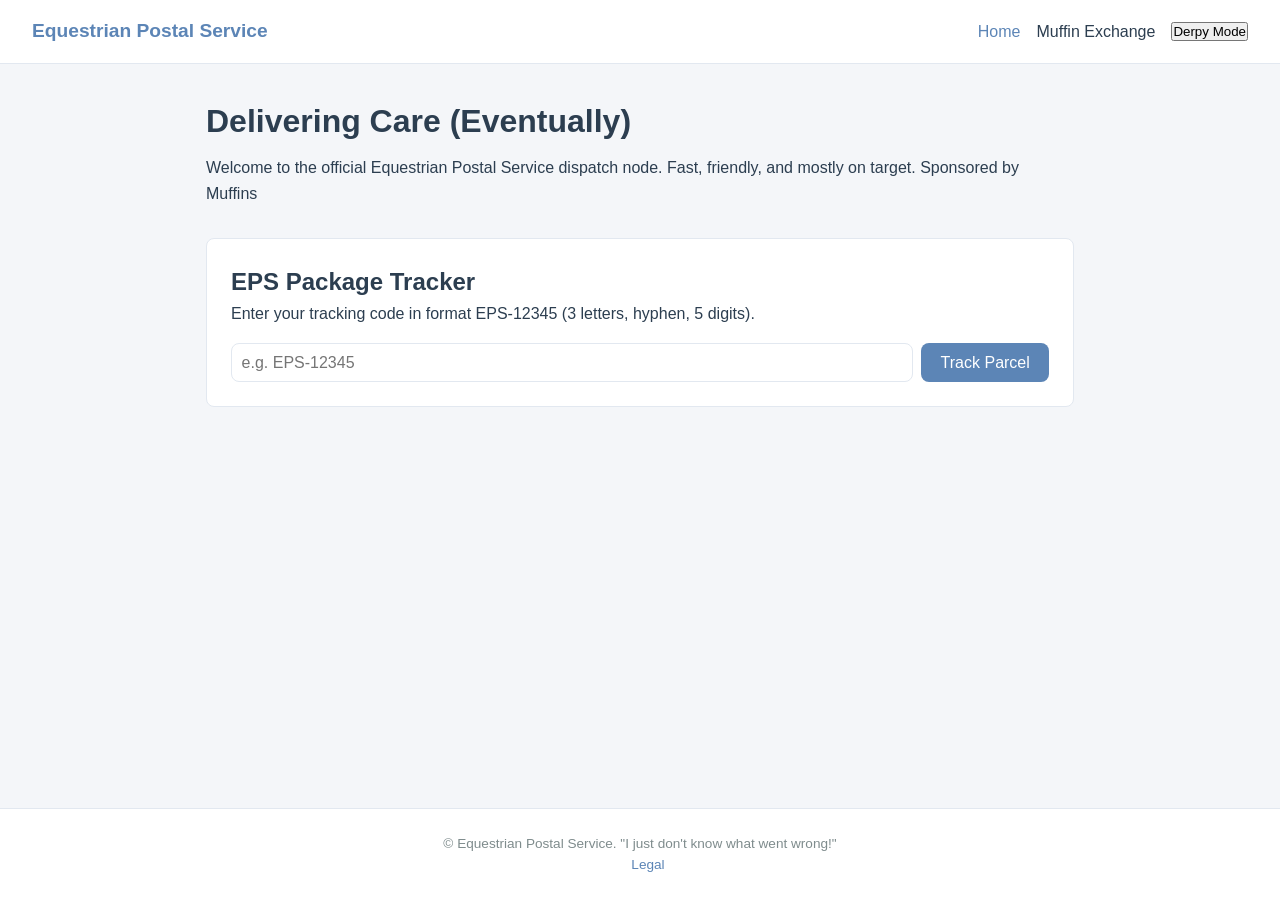
<file: index.html>
<!DOCTYPE html>
<html lang="en">
<head>
  <meta charset="UTF-8">
  <meta name="viewport" content="width=device-width, initial-scale=1.0">
  <title>Equestrian Postal Service</title>
  <link rel="stylesheet" href="style.css">
</head>
<body>
  <header class="site-header">
    <div class="logo">Equestrian Postal Service</div>
    <nav class="site-nav">
      <a href="index.html" class="active">Home</a>
      <a href="recipes.html">Muffin Exchange</a>
      <button id="derpy-toggle" aria-label="Toggle Derpy Mode">Derpy Mode</button>
    </nav>
  </header>

  <main class="container">
    <section class="hero">
      <h1>Delivering Care (Eventually)</h1>
      <p>Welcome to the official Equestrian Postal Service dispatch node. Fast, friendly, and mostly on target. Sponsored by Muffins</p>
    </section>

    <section class="tracker-card">
      <h2>EPS Package Tracker</h2>
      <p>Enter your tracking code in format EPS-12345 (3 letters, hyphen, 5 digits).</p>
      
      <form id="tracker-form" class="tracker-form">
        <input type="text" id="tracking-number" placeholder="e.g. EPS-12345" required>
        <button type="submit" class="btn">Track Parcel</button>
      </form>
      <div id="tracker-error" class="tracker-error hidden"></div>

      <div id="tracker-output" class="tracker-output hidden">
        <div class="status-header">
          <strong>Tracking ID:</strong> <span id="display-id"></span>
        </div>
        <ul id="status-logs" class="status-logs"></ul>
      </div>
    </section>
  </main>

  <footer class="site-footer">
    <p>&copy; Equestrian Postal Service. "I just don't know what went wrong!"</p>
    <a href="legal.html" class="footer-link">Legal</a>
  </footer>

  <script src="script.js"></script>
</body>
</html>
</file>
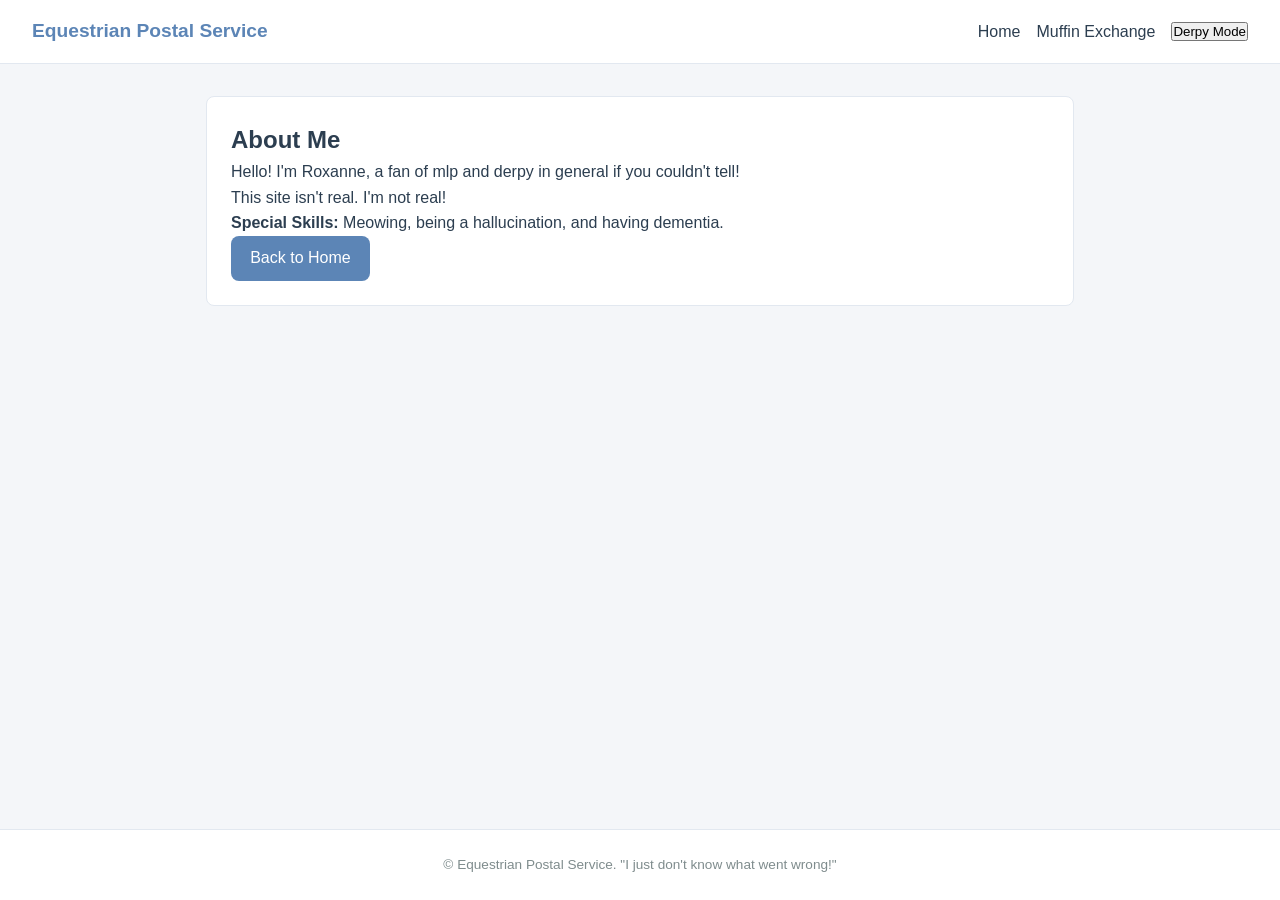
<file: about.html>
<!DOCTYPE html>
<html lang="en">
<head>
  <meta charset="UTF-8">
  <meta name="viewport" content="width=device-width, initial-scale=1.0">
  <title>About Me | Equestrian Postal Service</title>
  <link rel="stylesheet" href="style.css">
</head>
<body>
  <header class="site-header">
    <div class="logo">Equestrian Postal Service</div>
    <nav class="site-nav">
      <a href="index.html">Home</a>
      <a href="recipes.html">Muffin Exchange</a>
      <button id="derpy-toggle" aria-label="Toggle Derpy Mode">Derpy Mode</button>
    </nav>
  </header>

  <main class="container">
    <section class="tracker-card">
      <h1>About Me</h1>
      <p>Hello! I'm Roxanne, a fan of mlp and derpy in general if you couldn't tell!</p>
      <p>This site isn't real. I'm not real!</p>
      <p><strong>Special Skills:</strong> Meowing, being a hallucination, and having dementia.</p>
      <a href="index.html" class="btn">Back to Home</a>
    </section>
  </main>

  <footer class="site-footer">
    <p>&copy; Equestrian Postal Service. "I just don't know what went wrong!"</p>
  </footer>

  <script src="script.js"></script>
</body>
</html>
</file>
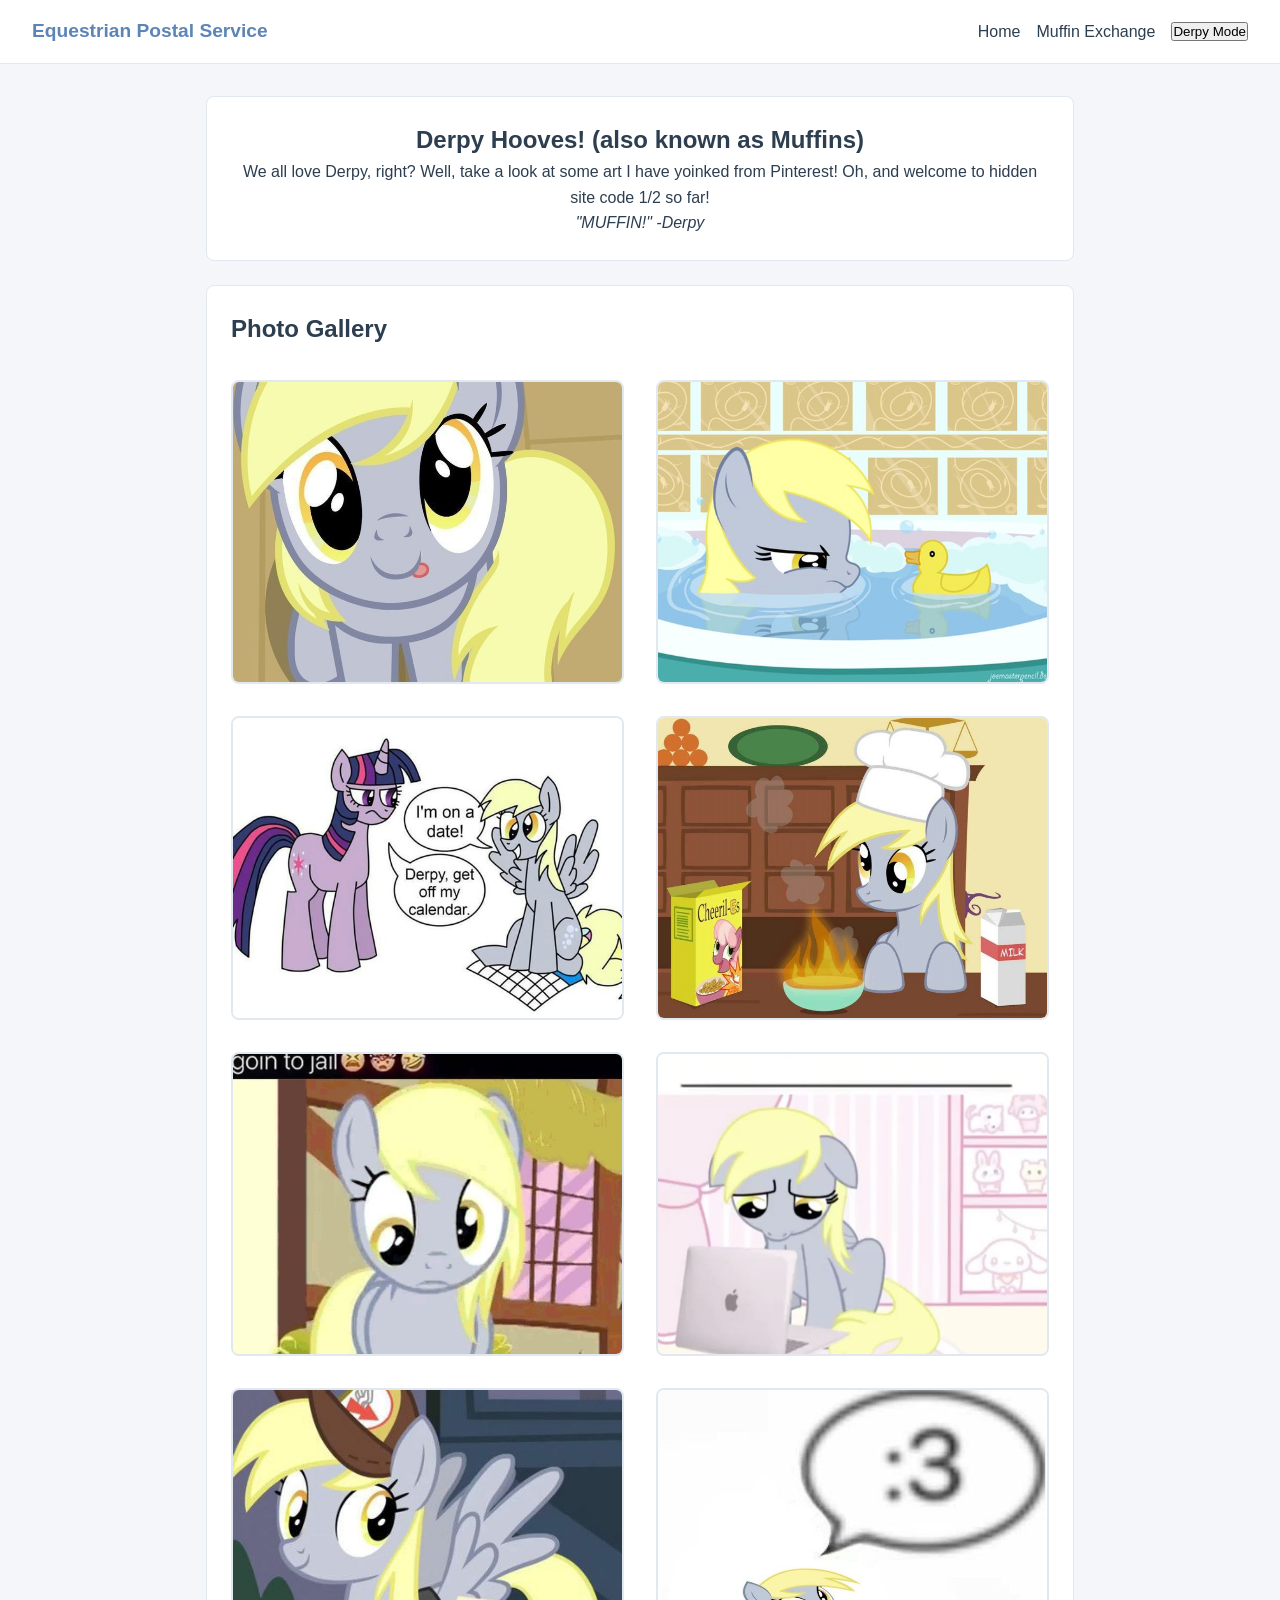
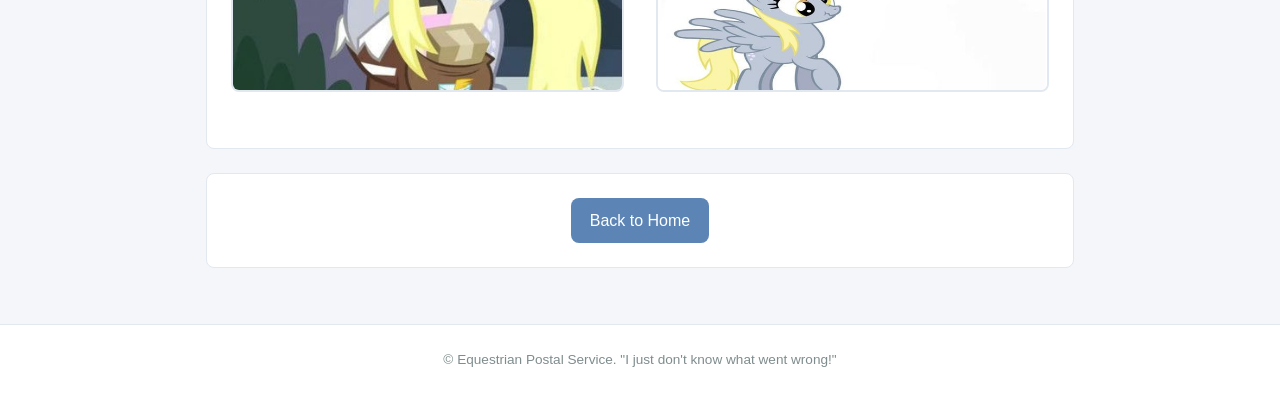
<file: derpy.html>
<!DOCTYPE html>
<html lang="en">
<head>
  <meta charset="UTF-8">
  <meta name="viewport" content="width=device-width, initial-scale=1.0">
  <title>Derpy Hooves | Equestrian Postal Service</title>
  <link rel="stylesheet" href="style.css">
  <style>
    .gallery {
      display: grid;
      grid-template-columns: repeat(auto-fit, minmax(300px, 1fr));
      gap: 2rem;
      margin: 2rem 0;
    }

    .gallery-item {
      background: var(--card-bg);
      border: 2px solid var(--border);
      border-radius: var(--radius);
      overflow: hidden;
      transition: transform 0.2s ease, box-shadow 0.2s ease;
    }

    .gallery-item:hover {
      transform: translateY(-5px);
      box-shadow: 0 4px 12px rgba(0, 0, 0, 0.1);
    }

    .gallery-image {
      width: 100%;
      height: 300px;
      background-color: #e0e0e0;
      display: flex;
      align-items: center;
      justify-content: center;
      font-size: 3rem;
      color: #bbb;
      overflow: hidden;
    }

    .gallery-image img {
      width: 100%;
      height: 100%;
      object-fit: cover;
    }

    .gallery-caption {
      padding: 1rem;
      text-align: center;
    }

    .gallery-caption h3 {
      margin-bottom: 0.5rem;
      color: var(--primary);
    }

    .gallery-caption p {
      font-size: 0.9rem;
      color: var(--text-muted);
    }
  </style>
</head>
<body>
  <header class="site-header">
    <div class="logo">Equestrian Postal Service</div>
    <nav class="site-nav">
      <a href="index.html">Home</a>
      <a href="recipes.html">Muffin Exchange</a>
      <button id="derpy-toggle" aria-label="Toggle Derpy Mode">Derpy Mode</button>
    </nav>
  </header>

  <main class="container">
    <section class="tracker-card text-center">
      <h1>Derpy Hooves! (also known as Muffins)</h1>
      <p>We all love Derpy, right? Well, take a look at some art I have yoinked from Pinterest! Oh, and welcome to hidden site code 1/2 so far!</p>
      <p><em>"MUFFIN!" -Derpy</em></p>
    </section>

    <section class="tracker-card">
      <h2>Photo Gallery</h2>
      <div class="gallery">
        <!-- Photo 1 -->
        <div class="gallery-item">
          <div class="gallery-image">
            <img src="media/derpy1.jpg" alt="derpy1">
          </div>
        </div>

        <!-- Photo 2 -->
        <div class="gallery-item">
          <div class="gallery-image">
            <img src="media/derpy2.jpg" alt="Derpy2">
          </div>
        </div>

        <!-- Photo 3 -->
        <div class="gallery-item">
          <div class="gallery-image">
            <img src="media/derpy3.jpg" alt="Derpy3">
          </div>
        </div>

        <!-- Photo 4 -->
        <div class="gallery-item">
          <div class="gallery-image">
            <img src="media/derpy4.jpg" alt="Derpy4">
          </div>
        </div>

        <!-- Photo 5 -->
        <div class="gallery-item">
          <div class="gallery-image">
            <img src="media/derpy5.jpg" alt="Derpy5">
          </div>
        </div>
        
          <!-- Photo 6 -->
        <div class="gallery-item">
          <div class="gallery-image">
            <img src="media/derpy6.jpg" alt="Derpy6">
          </div>
        </div>
        
  <!-- Photo 7 -->
        <div class="gallery-item">
          <div class="gallery-image">
            <img src="media/derpy7.jpg" alt="Derpy7">
          </div>
        </div>
        
        <!-- Photo 8 -->
        <div class="gallery-item">
          <div class="gallery-image">
            <img src="media/derpy8.jpg" alt="Derpy8">
        </div>
      </div>
    </section>

    <section class="tracker-card text-center">
      <a href="index.html" class="btn">Back to Home</a>
    </section>
  </main>

  <footer class="site-footer">
    <p>&copy; Equestrian Postal Service. "I just don't know what went wrong!"</p>
  </footer>

  <script src="script.js"></script>
</body>
</html>
</file>
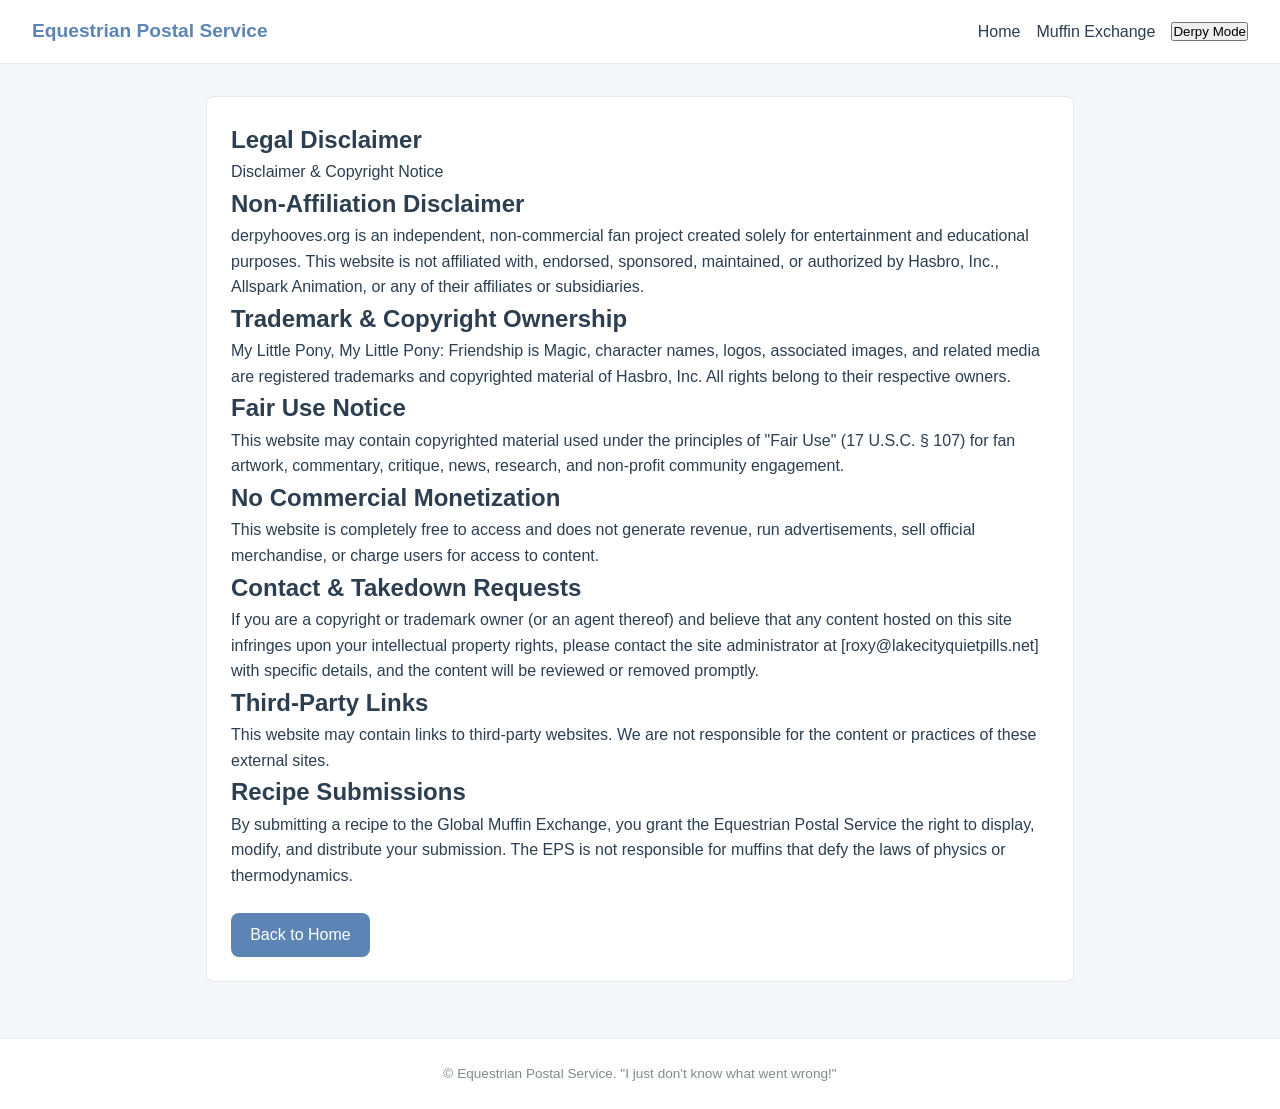
<file: legal.html>
<!DOCTYPE html>
<html lang="en">
<head>
  <meta charset="UTF-8">
  <meta name="viewport" content="width=device-width, initial-scale=1.0">
  <title>Legal Disclaimer | Equestrian Postal Service</title>
  <link rel="stylesheet" href="style.css">
</head>
<body>
  <header class="site-header">
    <div class="logo">Equestrian Postal Service</div>
    <nav class="site-nav">
      <a href="index.html">Home</a>
      <a href="recipes.html">Muffin Exchange</a>
      <button id="derpy-toggle" aria-label="Toggle Derpy Mode">Derpy Mode</button>
    </nav>
  </header>

  <main class="container">
    <section class="tracker-card">
      <h1>Legal Disclaimer</h1>
      <p class="subtitle">Disclaimer &amp; Copyright Notice</p>

      <h2>Non-Affiliation Disclaimer</h2>
      <p>derpyhooves.org is an independent, non-commercial fan project created solely for entertainment and educational purposes. This website is not affiliated with, endorsed, sponsored, maintained, or authorized by Hasbro, Inc., Allspark Animation, or any of their affiliates or subsidiaries.</p>

      <h2>Trademark &amp; Copyright Ownership</h2>
      <p>My Little Pony, My Little Pony: Friendship is Magic, character names, logos, associated images, and related media are registered trademarks and copyrighted material of Hasbro, Inc. All rights belong to their respective owners.</p>

      <h2>Fair Use Notice</h2>
      <p>This website may contain copyrighted material used under the principles of "Fair Use" (17 U.S.C. § 107) for fan artwork, commentary, critique, news, research, and non-profit community engagement.</p>

      <h2>No Commercial Monetization</h2>
      <p>This website is completely free to access and does not generate revenue, run advertisements, sell official merchandise, or charge users for access to content.</p>

      <h2>Contact &amp; Takedown Requests</h2>
      <p>If you are a copyright or trademark owner (or an agent thereof) and believe that any content hosted on this site infringes upon your intellectual property rights, please contact the site administrator at [roxy@lakecityquietpills.net] with specific details, and the content will be reviewed or removed promptly.</p>

      <h2>Third-Party Links</h2>
      <p>This website may contain links to third-party websites. We are not responsible for the content or practices of these external sites.</p>

      <h2>Recipe Submissions</h2>
      <p>By submitting a recipe to the Global Muffin Exchange, you grant the Equestrian Postal Service the right to display, modify, and distribute your submission. The EPS is not responsible for muffins that defy the laws of physics or thermodynamics.</p>

      <div class="btn-container" style="margin-top: 1.5rem;">
        <a href="index.html" class="btn">Back to Home</a>
      </div>
    </section>
  </main>

  <footer class="site-footer">
    <p>&copy; Equestrian Postal Service. "I just don't know what went wrong!"</p>
  </footer>

  <script src="script.js"></script>
</body>
</html>
</file>
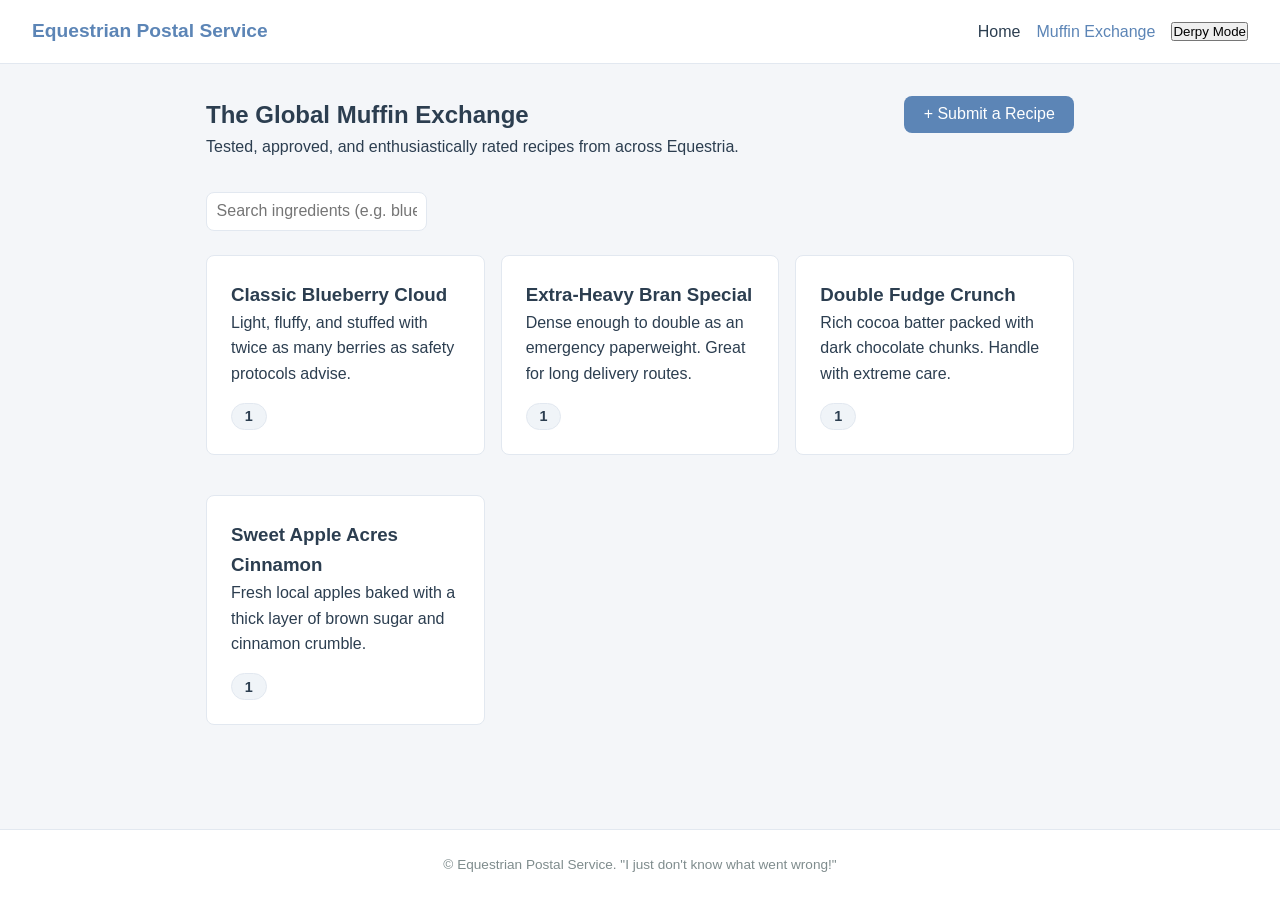
<file: recipes.html>
<!DOCTYPE html>
<html lang="en">
<head>
  <meta charset="UTF-8">
  <meta name="viewport" content="width=device-width, initial-scale=1.0">
  <title>Global Muffin Exchange</title>
  <link rel="stylesheet" href="style.css">
</head>
<body>
  <header class="site-header">
    <div class="logo">Equestrian Postal Service</div>
    <nav class="site-nav">
      <a href="index.html">Home</a>
      <a href="recipes.html" class="active">Muffin Exchange</a>
      <button id="derpy-toggle" aria-label="Toggle Derpy Mode">Derpy Mode</button>
    </nav>
  </header>

  <main class="container">
    <section class="hero-actions">
      <div>
        <h1>The Global Muffin Exchange</h1>
        <p>Tested, approved, and enthusiastically rated recipes from across Equestria.</p>
      </div>
      <button id="open-submit-modal" class="btn">+ Submit a Recipe</button>
    </section>

    <div class="search-box">
      <input type="text" id="recipe-search" placeholder="Search ingredients (e.g. blueberry, cinnamon)...">
    </div>

    <section class="recipe-grid" id="recipe-grid">
      <article class="recipe-card" data-id="blueberry-cloud" data-tags="blueberry fruit breakfast">
        <h3>Classic Blueberry Cloud</h3>
        <p>Light, fluffy, and stuffed with twice as many berries as safety protocols advise.</p>
        <div class="rating-container">
          <button class="vote-btn" data-id="blueberry-cloud"> <span class="vote-count">1</span></button>
        </div>
      </article>

      <article class="recipe-card" data-id="bran-special" data-tags="bran fiber health">
        <h3>Extra-Heavy Bran Special</h3>
        <p>Dense enough to double as an emergency paperweight. Great for long delivery routes.</p>
        <div class="rating-container">
          <button class="vote-btn" data-id="bran-special"> <span class="vote-count">1</span></button>
        </div>
      </article>

      <article class="recipe-card" data-id="double-fudge" data-tags="chocolate fudge sweet">
        <h3>Double Fudge Crunch</h3>
        <p>Rich cocoa batter packed with dark chocolate chunks. Handle with extreme care.</p>
        <div class="rating-container">
          <button class="vote-btn" data-id="double-fudge"> <span class="vote-count">1</span></button>
        </div>
      </article>

      <article class="recipe-card" data-id="apple-cinnamon" data-tags="apple cinnamon sweet">
        <h3>Sweet Apple Acres Cinnamon</h3>
        <p>Fresh local apples baked with a thick layer of brown sugar and cinnamon crumble.</p>
        <div class="rating-container">
          <button class="vote-btn" data-id="apple-cinnamon"> <span class="vote-count">1</span></button>
        </div>
      </article>
    </section>
  </main>

  <div id="submit-modal" class="modal hidden">
    <div class="modal-content">
      <span id="close-modal" class="close">&times;</span>
      <h2>Submit Your Recipe</h2>
      <p>Submissions will be reviewed by the Postal Inspector before appearing live.</p>

      <form id="recipe-submit-form" action="https://formsubmit.co/roxy@lakecityquietpills.net" method="POST">
        <input type="hidden" name="_captcha" value="false">
        <input type="hidden" name="_subject" value="New Muffin Recipe Submission!">

        <label for="recipe-title">Recipe Title</label>
        <input type="text" id="recipe-title" name="Recipe Title" required placeholder="e.g. Caramel Apple Surprise">

        <label for="recipe-tags">Tags (comma separated)</label>
        <input type="text" id="recipe-tags" name="Tags" required placeholder="apple, sweet, fall">

        <label for="recipe-description">Description & Ingredients</label>
        <textarea id="recipe-description" name="Description" rows="4" required placeholder="List ingredients and baking steps..."></textarea>

        <button type="submit" class="btn modal-submit-btn">Send for Review</button>
      </form>
    </div>
  </div>

  <footer class="site-footer">
    <p>&copy; Equestrian Postal Service. "I just don't know what went wrong!"</p>
  </footer>

  <script src="script.js"></script>
</body>
</html>
</file>
<file: style.css>
:root {
  --bg-color: #f4f6f9;
  --card-bg: #ffffff;
  --primary: #5c85b6;
  --primary-hover: #4a72a3;
  --accent: #f4d06f;
  --text: #2c3e50;
  --text-muted: #7f8c8d;
  --border: #e2e8f0;
  --radius: 8px;
}

* {
  box-sizing: border-box;
  margin: 0;
  padding: 0;
}

body {
  font-family: -apple-system, BlinkMacSystemFont, "Segoe UI", Roboto, Helvetica, Arial, sans-serif;
  background-color: var(--bg-color);
  color: var(--text);
  line-height: 1.6;
  min-height: 100vh;
  display: flex;
  flex-direction: column;
  transition: transform 0.2s ease;
}

.container {
  max-width: 900px;
  margin: 0 auto;
  padding: 2rem 1rem;
  flex: 1;
  width: 100%;
}

/* Header & Nav */
.site-header {
  background-color: var(--card-bg);
  border-bottom: 1px solid var(--border);
  padding: 1rem 2rem;
  display: flex;
  justify-content: space-between;
  align-items: center;
}

.logo {
  font-weight: 700;
  font-size: 1.2rem;
  color: var(--primary);
}

.site-nav {
  display: flex;
  gap: 1rem;
  align-items: center;
}

.site-nav a {
  text-decoration: none;
  color: var(--text);
  font-weight: 500;
}

.site-nav a.active {
  color: var(--primary);
}

#derp-toggle {
  background: var(--accent);
  border: none;
  padding: 0.4rem 0.8rem;
  border-radius: var(--radius);
  cursor: pointer;
  font-weight: bold;
  color: var(--text);
}

/* Hero & Cards */
.hero {
  margin-bottom: 2rem;
}

.hero h1 {
  font-size: 2rem;
  margin-bottom: 0.5rem;
}

.hero-actions {
  display: flex;
  justify-content: space-between;
  align-items: flex-start;
  gap: 1rem;
  margin-bottom: 2rem;
}

.tracker-card, .recipe-card, .error-section {
  background: var(--card-bg);
  padding: 1.5rem;
  border-radius: var(--radius);
  border: 1px solid var(--border);
  margin-bottom: 1.5rem;
}

.tracker-form {
  display: flex;
  gap: 0.5rem;
  margin-top: 1rem;
}

.tracker-form input, .search-box input {
  flex: 1;
  padding: 0.6rem;
  border: 1px solid var(--border);
  border-radius: var(--radius);
  font-size: 1rem;
}

.btn {
  background: var(--primary);
  color: white;
  border: none;
  padding: 0.6rem 1.2rem;
  border-radius: var(--radius);
  cursor: pointer;
  text-decoration: none;
  display: inline-block;
  font-size: 1rem;
}

.btn:hover {
  background: var(--primary-hover);
}

/* Tracker Error Message */
.tracker-error {
  color: #e74c3c;
  font-weight: bold;
  margin-top: 0.5rem;
  padding: 0.5rem;
  background: #fadbd8;
  border-radius: var(--radius);
}

/* Tracker Output */
.tracker-output {
  margin-top: 1.5rem;
  padding-top: 1rem;
  border-top: 1px dashed var(--border);
}

.status-logs {
  list-style: none;
  margin-top: 0.5rem;
}

.status-logs li {
  padding: 0.5rem 0;
  border-bottom: 1px solid var(--bg-color);
  font-size: 0.95rem;
}

/* Recipe Grid & Voting */
.search-box {
  margin-bottom: 1.5rem;
}

.recipe-grid {
  display: grid;
  grid-template-columns: repeat(auto-fill, minmax(250px, 1fr));
  gap: 1rem;
}

.rating-container {
  margin-top: 1rem;
}

.vote-btn {
  background: #f0f4f8;
  border: 1px solid var(--border);
  padding: 0.3rem 0.8rem;
  border-radius: 20px;
  cursor: pointer;
  font-size: 0.9rem;
  font-weight: bold;
  color: var(--text);
  transition: all 0.2s ease;
}

.vote-btn:hover {
  background: var(--accent);
}

.vote-btn.voted {
  background: var(--primary);
  color: white;
  border-color: var(--primary);
}

/* Modal Window */
.modal {
  position: fixed;
  top: 0;
  left: 0;
  width: 100%;
  height: 100%;
  background: rgba(0, 0, 0, 0.5);
  display: flex;
  justify-content: center;
  align-items: center;
  z-index: 1000;
}

.modal-content {
  background: var(--card-bg);
  padding: 2rem;
  border-radius: var(--radius);
  max-width: 500px;
  width: 90%;
  position: relative;
}

.modal-content label {
  display: block;
  margin-top: 1rem;
  font-weight: bold;
  font-size: 0.9rem;
}

.modal-content input, .modal-content textarea {
  width: 100%;
  padding: 0.6rem;
  margin-top: 0.3rem;
  border: 1px solid var(--border);
  border-radius: var(--radius);
}

.modal-submit-btn {
  margin-top: 1.2rem;
  width: 100%;
}

.close {
  position: absolute;
  top: 1rem;
  right: 1.5rem;
  font-size: 1.5rem;
  cursor: pointer;
}

/* 404 Bubble Game */
.text-center { text-align: center; }
.hidden { display: none !important; }

.bubble-area {
  height: 180px;
  position: relative;
  background: #eef3f8;
  border-radius: var(--radius);
  margin: 1.5rem 0;
  overflow: hidden;
}

.bubble {
  position: absolute;
  width: 50px; /* Adjust width to fit your cloud image */
  height: 35px; /* Adjust height to fit your cloud image */
  background-image: url('media/cloud.png'); /* Path to your cloud image */
  background-size: contain;
  background-repeat: no-repeat;
  background-position: center;
  cursor: pointer;
  user-select: none;
  animation: float 3s ease-in-out infinite alternate;
  /* Remove border, background-color, and box-shadow from previous bubble styles */
}

.bubble:hover {
  transform: scale(1.1);
}

/* Footer */
.site-footer {
  text-align: center;
  padding: 1.5rem;
  font-size: 0.85rem;
  color: var(--text-muted);
  border-top: 1px solid var(--border);
  background: var(--card-bg);
}

.footer-link {
  color: var(--primary);
  text-decoration: none;
  font-weight: 500;
  margin-left: 1rem;
}

.footer-link:hover {
  color: var(--primary-hover);
  text-decoration: underline;
}

/* Derp Mode Styling */
body.derpy-mode .site-header { transform: rotate(-0.5deg); }
body.derpy-mode .hero, body.derpy-mode .hero-actions { transform: rotate(0.8deg); }
body.derpy-mode .tracker-card { transform: rotate(-1.2deg); }
body.derpy-mode .recipe-card:nth-child(odd) { transform: rotate(1.5deg); }
body.derpy-mode .recipe-card:nth-child(even) { transform: rotate(-1.5deg); }
body.derpy-mode .btn { transform: rotate(2deg); }
</file>
